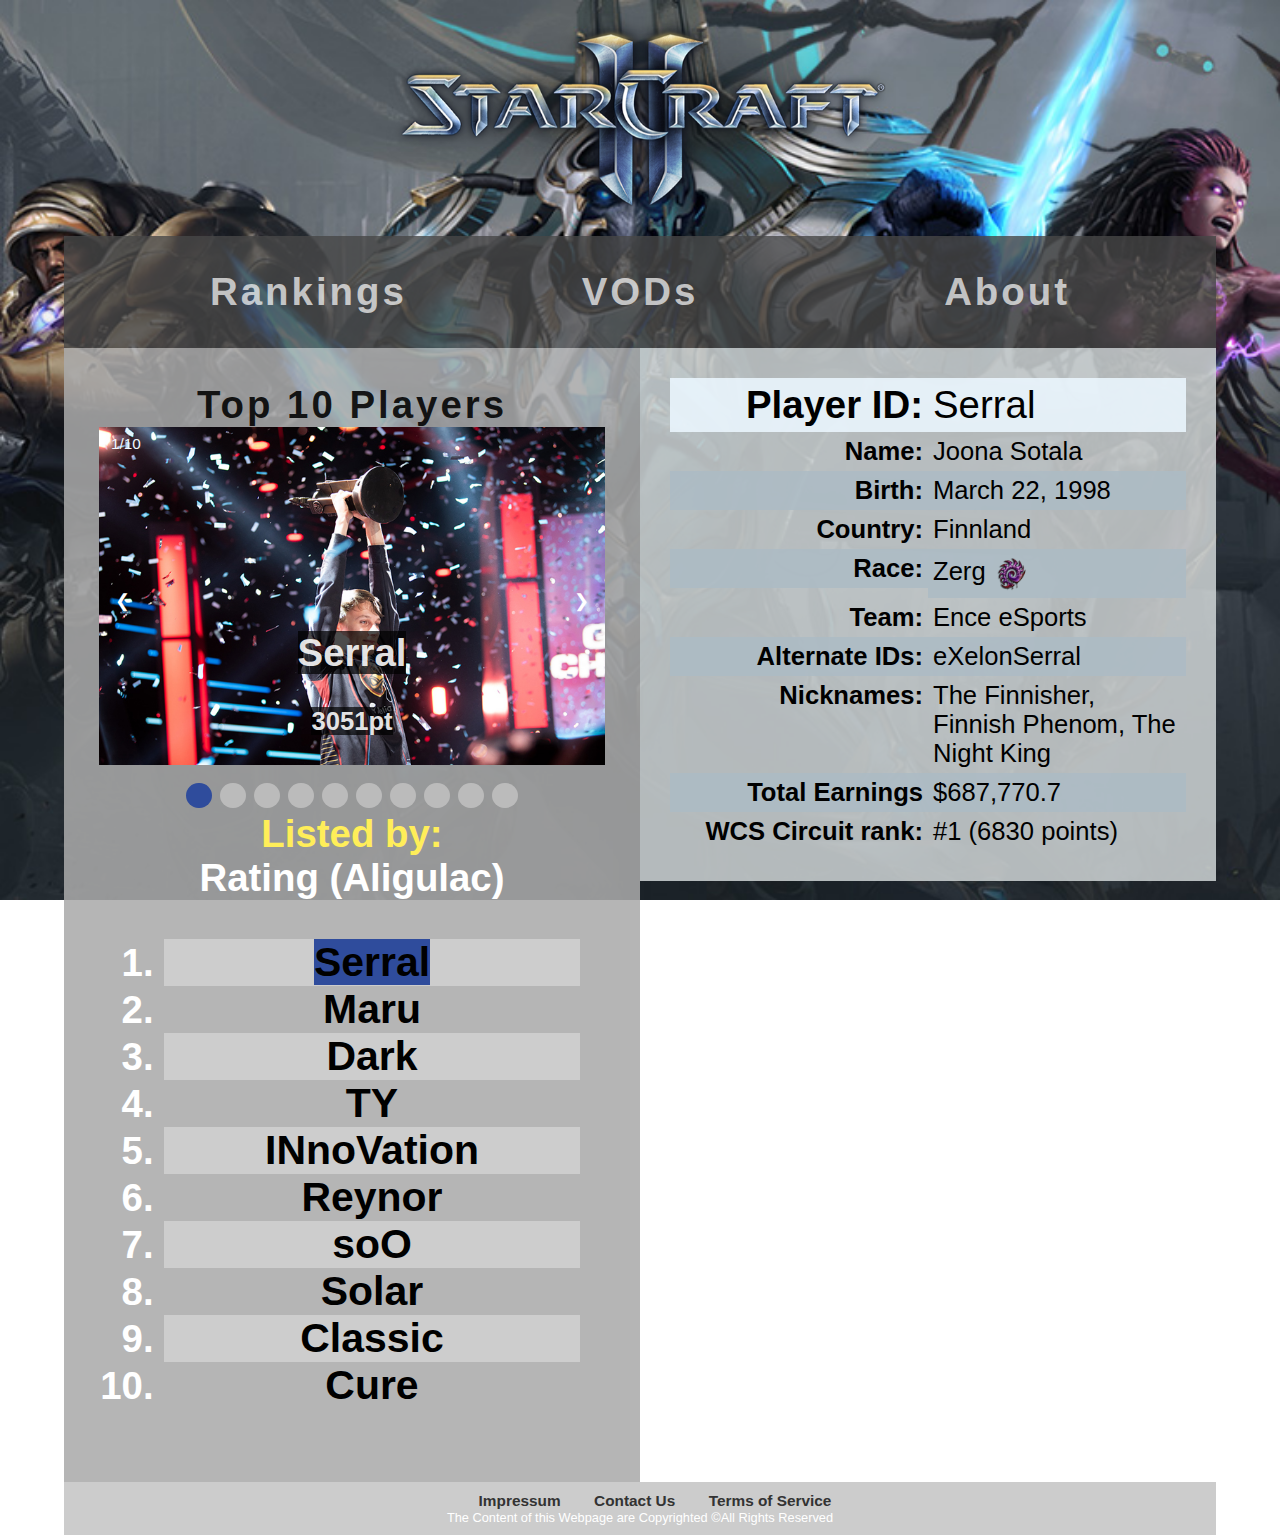
<file: index.html>
<!DOCTYPE html>
<html lang="en">
<head>
    <meta charset="UTF-8">
    <meta name="viewport" content="width=device-width, initial-scale=1.0">
    <meta http-equiv="X-UA-Compatible" content="ie=edge">
    <title>SC2 S-Rank | Rankings</title>
    <link rel="stylesheet" href="./css/style.css">

</head>
<body>
   <header>
        <a href="index.html"><img src="./images/sc2logo1.png" alt="Logo" style="width: 40%;"></a>
   </header>
   <div class="content">
        
     <nav>
               <a href="index.html">Rankings</a>
          <div class="topnav-centerd"><a href="VODs.html">VODs</a></div>
          <div class="topnav-right"><a href="about.html">About</a></div>
          </nav>
     <section>
          <article>
               <div id="selector">
                    <div class="title3">Top 10 Players</div>
                    <div class="sildeshow-container">
                         <div class="mySlides fade">
                                   <div class="numbertext">1/10</div>
                                        <a onclick="SerralClick()"> <img style="width:100%" src="./images/SerralWorldChampion480.jpg" alt="Serral"></a>
                                   <div class="text">
                                        <h2><span>Serral</span></h2>
                                        <p><span>3051pt</span></p>
                                   </div>
                         </div>
                         <div class="mySlides fade">
                                   <div class="numbertext">2/10</div>
                                         <a onclick="MaruClick()"><img style="width:100%" src="./images/MaruGsl480.jpg" alt="Maru"></a> 
                                   <div class="text">
                                        <h2><span>Maru</span></h2>
                                        <p><span>2945pt</span></p>
                                   </div>
                         </div>
                         <div class="mySlides fade">
                              <div class="numbertext">3/10</div>
                                   <a onclick="DarkClick()"><img style="width:100%"src="./images/Dark_IEM_WC_2015_480.jpg"></a> 
                              <div class="text">
                                   <h2><span>Dark</span></h2>
                                   <p><span>2941pt</span></p>
                              </div>
                         </div>
                         <div class="mySlides fade">
                                   <div class="numbertext">4/10</div>
                                        <a onclick="TyClick()"><img style="width:100%" src="./images/TYchampion480.jpg"></a> 
                              <div class="text">
                                   <h2><span>TY</span></h2>
                                   <p><span>2879pt</span></p>
                              </div>
                         </div>
                         <div class="mySlides fade">
                              <div class="numbertext">5/10</div>
                                   <a onclick="InnoClick()"><img style="width:100%" src="./images/InnovationIEM480.jpg"></a> 
                              <div class="text">
                                   <h2><span>INnoVation</span></h2>
                                   <p><span>2814pt</span></p>
                              </div>
                         </div>
                         <div class="mySlides fade">
                                   <div class="numbertext">6/10</div>
                                        <a onclick="reynorClick()"><img style="width:100%" src="./images/Reynor_Exeed_Esports480.jpg"></a> 
                                   <div class="text">
                                        <h2><span>Reynor</span></h2>
                                        <p><span>2785pt</span></p>
                                   </div>
                              </div>     
                              <div class="mySlides fade">
                                        <div class="numbertext">7/10</div>
                                             <a onclick="sooClick()"><img style="width:100%" src="./images/SoOj_three480.jpg"></a> 
                                        <div class="text">
                                             <h2><span>soO</span></h2>
                                             <p><span>2773pt</span></p>
                                        </div>
                                   </div>  
                              <div class="mySlides fade">
                                        <div class="numbertext">8/10</div>
                                             <a onclick="solarClick()"><img style="width:100%" src="./images/SolarChampion480.jpg"></a> 
                                        <div class="text">
                                             <h2><span>Solar</span></h2>
                                             <p><span>2772pt</span></p>
                                        </div>
                                   </div>
                              <div class="mySlides fade">
                                        <div class="numbertext">9/10</div>
                                             <a onclick="classicClick()"><img style="width:100%" src="./images/Classic_proleague480.jpg"></a> 
                                        <div class="text">
                                             <h2><span>Classic</span></h2>
                                             <p><span>2762pt</span></p>
                                        </div>
                                   </div> 
                              <div class="mySlides fade">
                                        <div class="numbertext">10/10</div>
                                             <a onclick="cureClick()"><img style="width:100%" src="./images/Cure_RB480.jpg"></a> 
                                        <div class="text">
                                             <h2><span>Cure</span></h2>
                                             <p><span>2736pt</span></p>
                                        </div>
                                   </div>                     
                               <!--https://www.w3schools.com/charsets/ref_utf_dingbats.asp-->
                                   <a class="prev" onclick="plusSlides(-1)">&#10094;</a>
                                   <a class="next" onclick="plusSlides(1)">&#10095;</a>
                                   </div>
                                   <br>
                                   <div style="text-align:center">
                                        <span class="dot" onclick="currentSlide(1)"></span>
                                        <span class="dot" onclick="currentSlide(2)"></span>
                                        <span class="dot" onclick="currentSlide(3)"></span>
                                        <span class="dot" onclick="currentSlide(4)"></span>
                                        <span class="dot" onclick="currentSlide(5)"></span>
                                        <span class="dot" onclick="currentSlide(6)"></span>
                                        <span class="dot" onclick="currentSlide(7)"></span>
                                        <span class="dot" onclick="currentSlide(8)"></span>
                                        <span class="dot" onclick="currentSlide(9)"></span>
                                        <span class="dot" onclick="currentSlide(10)"></span>
                                       
                                   </div>
                    </div>
                    <div class="rankings">
                         <div style="color: rgb(255, 238, 89)">Listed by:</div>
                         <div><a>Rating (Aligulac)</a></div>
                    <div>
                    <ol type="1" class="chooser">
                              <li><a class="playerTab" onclick="currentSlide(1);" >Serral</a></li>
                              <li><a class="playerTab" onclick="currentSlide(2);"  >Maru</a></li>
                              <li><a class="playerTab" onclick="currentSlide(3);" >Dark</a></li>
                              <li><a class="playerTab" onclick="currentSlide(4);" >TY</a></li>
                              <li><a class="playerTab" onclick="currentSlide(5);" >INnoVation</a></li>
                              <li><a class="playerTab" onclick="currentSlide(6)" >Reynor</a></li>
                              <li><a class="playerTab" onclick="currentSlide(7);" >soO</a></li>
                              <li><a class="playerTab" onclick="currentSlide(8);" >Solar</a></li>
                              <li><a class="playerTab" onclick="currentSlide(9);" >Classic</a></li>
                              <li><a class="playerTab" onclick="currentSlide(10);" >Cure</a></li>
                    </ol>
                    </div>
               </div>
          </article>
          <aside>
               <!-- serral -->
               <div class="reader">
                    <div class="infobox">
                         <div>
                              <div class="infoboxH infobox-description">Player ID:</div>
                              <div class="infoboxH">Serral</div>
                         </div>
                         <div>
                              <div class="infoboxB infobox-description">Name:</div>
                              <div class="infoboxB">Joona Sotala</div>
                         </div>
                         <div>
                              <div class="infoboxB infobox-description infobox-background">Birth:</div>
                              <div class="infoboxB infobox-background"> March 22, 1998</div>                               
                         </div>
                         <div>
                              <div class="infoboxB infobox-description">Country:</div>
                              <div class="infoboxB">Finnland</div>                               
                         </div>
                         <div>
                              <div class="infoboxB infobox-description infobox-background">Race:</div>
                              <div class="infoboxB infobox-background">Zerg <img title="Zerg" src="./images/Zerg.png" alt="Zerg"></div>                               
                         </div>
                         <div>
                              <div class="infoboxB infobox-description ">Team:</div>
                              <div class="infoboxB ">Ence eSports</div>                               
                         </div>
                         <div>
                              <div class="infoboxB infobox-description infobox-background">Alternate IDs:</div>
                              <div class="infoboxB infobox-background">eXelonSerral</div>                               
                         </div>
                         <div>
                              <div class="infoboxB infobox-description ">Nicknames:</div>
                              <div class="infoboxB ">The Finnisher, Finnish Phenom, The Night King</div>                               
                         </div>
                         <div>
                              <div class="infoboxB infobox-description infobox-background">Total Earnings</div>
                              <div class="infoboxB infobox-background">$687,770.7</div>                               
                         </div>
                         <div>
                              <div class="infoboxB infobox-description ">WCS Circuit rank:</div>
                              <div class="infoboxB ">#1 (6830 points)</div>                               
                         </div>  
                    </div> 
               </div> 
               <!-- Maru -->
               <div class="reader">
                         <div class="infobox">
                                   <div>
                                        <div class="infoboxH infobox-description">Player ID:</div>
                                        <div class="infoboxH">Maru</div>
                                   </div>
                                   <div>
                                        <div class="infoboxB infobox-description">Name:</div>
                                        <div class="infoboxB">조성주 (Cho Seong-ju)</div>
                                   </div>
                                   <div>
                                        <div class="infoboxB infobox-description infobox-background">Birth:</div>
                                        <div class="infoboxB infobox-background">July 28, 1997</div>                               
                                   </div>
                                   <div>
                                        <div class="infoboxB infobox-description">Country:</div>
                                        <div class="infoboxB">South Korea</div>                               
                                   </div>
                                   <div>
                                        <div class="infoboxB infobox-description infobox-background">Race:</div>
                                        <div class="infoboxB infobox-background">Terran <img title="Terran" src="./images/Terran.png" alt="Terran"></div>                               
                                   </div>
                                   <div>
                                        <div class="infoboxB infobox-description ">Team:</div>
                                        <div class="infoboxB ">Jin Air Green Wings</div>                               
                                   </div>
                                   <div>
                                        <div class="infoboxB infobox-description infobox-background">Alternate IDs:</div>
                                        <div class="infoboxB infobox-background">MaruPrime</div>                               
                                   </div>
                                   <div>
                                        <div class="infoboxB infobox-description ">Nicknames:</div>
                                        <div class="infoboxB ">Marine Prince, EXID Terran, Hamster Terran, Maruder, Green Terran, The 4th Race</div>                               
                                   </div>
                                   <div>
                                        <div class="infoboxB infobox-description infobox-background">Total Earnings</div>
                                        <div class="infoboxB infobox-background">$747,652.21</div>                               
                                   </div>
                                   <div>
                                        <div class="infoboxB infobox-description ">WCS Korea rank:</div>
                                        <div class="infoboxB ">#5 (5275 points)</div>                               
                                   </div>  
                              </div>
               </div>   
               <!-- Dark -->                                
               <div class="reader">
                         <div class="infobox">
                                   <div>
                                        <div class="infoboxH infobox-description">Player ID:</div>
                                        <div class="infoboxH">Dark</div>
                                   </div>
                                   <div>
                                        <div class="infoboxB infobox-description">Name:</div>
                                        <div class="infoboxB">박령우 (Park Ryung-woo)</div>
                                   </div>
                                   <div>
                                        <div class="infoboxB infobox-description infobox-background">Birth:</div>
                                        <div class="infoboxB infobox-background">October 6, 1995</div>                               
                                   </div>
                                   <div>
                                        <div class="infoboxB infobox-description">Country:</div>
                                        <div class="infoboxB">South Korea</div>                               
                                   </div>
                                   <div>
                                        <div class="infoboxB infobox-description infobox-background">Race:</div>
                                        <div class="infoboxB infobox-background">Zerg <img title="Zerg" src="./images/Zerg.png" alt="Zerg"></div>                               
                                   </div>
                                   <div>
                                        <div class="infoboxB infobox-description ">Team:</div>
                                        <div class="infoboxB ">The Gosu Crew</div>                               
                                   </div>
                                   <div>
                                        <div class="infoboxB infobox-description infobox-background">Alternate IDs:</div>
                                        <div class="infoboxB infobox-background">qkrfddn</div>                               
                                   </div>
                                   <div>
                                        <div class="infoboxB infobox-description ">Nicknames:</div>
                                        <div class="infoboxB ">The Last Son of Boxer, The Final Boss</div>                               
                                   </div>
                                   <div>
                                        <div class="infoboxB infobox-description infobox-background">Total Earnings</div>
                                        <div class="infoboxB infobox-background">$520,556.33</div>                               
                                   </div>
                                   <div>
                                        <div class="infoboxB infobox-description ">WCS Korea rank:</div>
                                        <div class="infoboxB ">#1 (8075 points)</div>                               
                                   </div>  
                              </div>
               </div>
               <!-- TY -->
               <div class="reader">
                         <div class="infobox">
                                   <div>
                                        <div class="infoboxH infobox-description">Player ID:</div>
                                        <div class="infoboxH">TY</div>
                                   </div>
                                   <div>
                                        <div class="infoboxB infobox-description">Name:</div>
                                        <div class="infoboxB">전태양 (Jun Tae-yang)</div>
                                   </div>
                                   <div>
                                        <div class="infoboxB infobox-description infobox-background">Birth:</div>
                                        <div class="infoboxB infobox-background">September 18, 1994</div>                               
                                   </div>
                                   <div>
                                        <div class="infoboxB infobox-description">Country:</div>
                                        <div class="infoboxB">South Korea</div>                               
                                   </div>
                                   <div>
                                        <div class="infoboxB infobox-description infobox-background">Race:</div>
                                        <div class="infoboxB infobox-background">Terran <img title="Terran" src="./images/Terran.png" alt="Terran"></div>                               
                                   </div>
                                   <div>
                                        <div class="infoboxB infobox-description ">Team:</div>
                                        <div class="infoboxB ">Splyce</div>                               
                                   </div>
                                   <div>
                                        <div class="infoboxB infobox-description infobox-background">Alternate IDs:</div>
                                        <div class="infoboxB infobox-background">By.Baby, Siz)Sun, BaBy, TYTY</div>                               
                                   </div>
                                    <div>
                                        <div class="infoboxB infobox-description ">Total Earnings</div>
                                        <div class="infoboxB ">$566,991.05</div>                               
                                   </div>
                                   <div>
                                        <div class="infoboxB infobox-description infobox-background ">WCS Korea rank:</div>
                                        <div class="infoboxB infobox-background ">#11 (2450 points)</div>                               
                                   </div>  
                              </div>
               </div>     
               <!-- Innavation -->                              
               <div class="reader">
                         <div class="infobox">
                                   <div>
                                        <div class="infoboxH infobox-description">Player ID:</div>
                                        <div class="infoboxH">INnoVation</div>
                                   </div>
                                   <div>
                                        <div class="infoboxB infobox-description">Name:</div>
                                        <div class="infoboxB">이신형 (Lee Shin-hyung)</div>
                                   </div>
                                   <div>
                                        <div class="infoboxB infobox-description infobox-background">Birth:</div>
                                        <div class="infoboxB infobox-background">July 25, 1993 </div>                               
                                   </div>
                                   <div>
                                        <div class="infoboxB infobox-description">Country:</div>
                                        <div class="infoboxB">South Korea</div>                               
                                   </div>
                                   <div>
                                        <div class="infoboxB infobox-description infobox-background">Race:</div>
                                        <div class="infoboxB infobox-background">Terran <img title="Terran" src="./images/Terran.png" alt="Terran"></div>                               
                                   </div>
                                   <div>
                                        <div class="infoboxB infobox-description ">Team:</div>
                                        <div class="infoboxB ">Team Reciprocity</div>                               
                                   </div>
                                   <div>
                                        <div class="infoboxB infobox-description infobox-background">Alternate IDs:</div>
                                        <div class="infoboxB infobox-background">Bogus, SaSin)KaL, SinHyung, zOazOa, LEESINHYUNG</div>                               
                                   </div>
                                   <div>
                                        <div class="infoboxB infobox-description ">Nicknames:</div>
                                        <div class="infoboxB ">The Machine, RoBogus</div>                               
                                   </div>
                                   <div>
                                        <div class="infoboxB infobox-description infobox-background">Total Earnings</div>
                                        <div class="infoboxB infobox-background">$696,118.14</div>                               
                                   </div>
                                   <div>
                                        <div class="infoboxB infobox-description ">WCS Korea rank:</div>
                                        <div class="infoboxB ">#15 (2150 points)</div>                               
                                   </div>  
                              </div>
               </div>
               <!-- Reynor -->
               <div class="reader">
                         <div class="infobox">
                                   <div>
                                        <div class="infoboxH infobox-description">Player ID:</div>
                                        <div class="infoboxH">Reynor</div>
                                   </div>
                                   <div>
                                        <div class="infoboxB infobox-description">Name:</div>
                                        <div class="infoboxB">Riccardo Romiti</div>
                                   </div>
                                   <div>
                                        <div class="infoboxB infobox-description infobox-background">Birth:</div>
                                        <div class="infoboxB infobox-background">July 1, 2002</div>                               
                                   </div>
                                   <div>
                                        <div class="infoboxB infobox-description">Country:</div>
                                        <div class="infoboxB">Italy</div>                               
                                   </div>
                                   <div>
                                        <div class="infoboxB infobox-description infobox-background">Race:</div>
                                        <div class="infoboxB infobox-background">Zerg <img title="Zerg" src="./images/Zerg.png" alt="Zerg"></div>                               
                                   </div>
                                   <div>
                                        <div class="infoboxB infobox-description ">Team:</div>
                                        <div class="infoboxB ">Redbull</div>                               
                                   </div>
                                   <div>
                                        <div class="infoboxB infobox-description infobox-background">Alternate IDs:</div>
                                        <div class="infoboxB infobox-background">Reynor, iLPuPo, SamgyuReynor, Baby</div>                               
                                   </div>
                                   <div>
                                        <div class="infoboxB infobox-description ">Total Earnings</div>
                                        <div class="infoboxB ">$85,310.89</div>                               
                                   </div>
                                   <div>
                                        <div class="infoboxB infobox-description infobox-background"">WCS Korea rank:</div>
                                        <div class="infoboxB infobox-background">#2 (5805 points)</div>                               
                                   </div>  
                              </div>
               </div>        
               <!-- Soo -->                     
               <div class="reader">
                         <div class="infobox">
                                   <div>
                                        <div class="infoboxH infobox-description">Player ID:</div>
                                        <div class="infoboxH">SoO</div>
                                   </div>
                                   <div>
                                        <div class="infoboxB infobox-description">Name:</div>
                                        <div class="infoboxB">어윤수(Eo Yoon-soo)</div>
                                   </div>
                                   <div>
                                        <div class="infoboxB infobox-description infobox-background">Birth:</div>
                                        <div class="infoboxB infobox-background">September 24, 1992</div>                               
                                   </div>
                                   <div>
                                        <div class="infoboxB infobox-description">Country:</div>
                                        <div class="infoboxB">South Korea</div>                               
                                   </div>
                                   <div>
                                        <div class="infoboxB infobox-description infobox-background">Race:</div>
                                        <div class="infoboxB infobox-background">Zerg <img title="Zerg" src="./images/Zerg.png" alt="Zerg"></div>                               
                                   </div>
                                   <div>
                                        <div class="infoboxB infobox-description ">Team:</div>
                                        <div class="infoboxB ">Chivo SC</div>                               
                                   </div>
                                   <div>
                                        <div class="infoboxB infobox-description infobox-background">Alternate IDs:</div>
                                        <div class="infoboxB infobox-background">djdbstn</div>                               
                                   </div>
                                   <div>
                                        <div class="infoboxB infobox-description ">Nicknames:</div>
                                        <div class="infoboxB ">The Angry Zerg</div>                               
                                   </div>
                                   <div>
                                        <div class="infoboxB infobox-description infobox-background">Total Earnings</div>
                                        <div class="infoboxB infobox-background">$553,186.6</div>                               
                                   </div>
                                   <div>
                                        <div class="infoboxB infobox-description ">WCS Korea rank:</div>
                                        <div class="infoboxB ">#3 (5525 points)</div>                               
                                   </div>  
                              </div>
               </div>
               <!-- solar -->
               <div class="reader">
                         <div class="infobox">
                                   <div>
                                        <div class="infoboxH infobox-description">Player ID:</div>
                                        <div class="infoboxH">Solar</div>
                                   </div>
                                   <div>
                                        <div class="infoboxB infobox-description">Name:</div>
                                        <div class="infoboxB">강민수 (Kang Min-soo)</div>
                                   </div>
                                   <div>
                                        <div class="infoboxB infobox-description infobox-background">Birth:</div>
                                        <div class="infoboxB infobox-background">May 9, 1996 </div>                               
                                   </div>
                                   <div>
                                        <div class="infoboxB infobox-description">Country:</div>
                                        <div class="infoboxB">South Korea</div>                               
                                   </div>
                                   <div>
                                        <div class="infoboxB infobox-description infobox-background">Race:</div>
                                        <div class="infoboxB infobox-background">Zerg <img title="Zerg" src="./images/Zerg.png" alt="Zerg"></div>                               
                                   </div>
                                   <div>
                                        <div class="infoboxB infobox-description ">Team:</div>
                                        <div class="infoboxB ">TSGaming</div>                               
                                   </div>
                                   <div>
                                        <div class="infoboxB infobox-description infobox-background">Alternate IDs:</div>
                                        <div class="infoboxB infobox-background">BBatta, BBatta_Lt, Sola, annmma</div>                               
                                   </div>
                                   <div>
                                        <div class="infoboxB infobox-description ">Total Earnings</div>
                                        <div class="infoboxB ">$306,954.93</div>                               
                                   </div>
                                   <div>
                                        <div class="infoboxB infobox-description infobox-background">WCS Korea rank:</div>
                                        <div class="infoboxB infobox-background">#19 (1925 points)</div>                               
                                   </div>  
                              </div>
               </div>   
               <!-- Classic -->
                <div class="reader">
                         <div class="infobox">
                                   <div>
                                        <div class="infoboxH infobox-description">Player ID:</div>
                                        <div class="infoboxH">Classic</div>
                                   </div>
                                   <div>
                                        <div class="infoboxB infobox-description">Name:</div>
                                        <div class="infoboxB">김도우 (Kim Doh-woo)</div>
                                   </div>
                                   <div>
                                        <div class="infoboxB infobox-description infobox-background">Birth:</div>
                                        <div class="infoboxB infobox-background">November 27, 1991</div>                               
                                   </div>
                                   <div>
                                        <div class="infoboxB infobox-description">Country:</div>
                                        <div class="infoboxB">South Korea</div>                               
                                   </div>
                                   <div>
                                        <div class="infoboxB infobox-description infobox-background">Race:</div>
                                        <div class="infoboxB infobox-background">Protoss <img title="Terran" src="./images/Protoss.png" alt="Protoss"></div>                               
                                   </div>
                                   <div>
                                        <div class="infoboxB infobox-description ">Team:</div>
                                        <div class="infoboxB ">Mkers</div>                               
                                   </div>
                                   <div>
                                        <div class="infoboxB infobox-description ">Nicknames:</div>
                                        <div class="infoboxB ">ChinToss, Tassadou</div>                               
                                   </div>
                                   <div>
                                        <div class="infoboxB infobox-description infobox-background">Total Earnings</div>
                                        <div class="infoboxB infobox-background">$413,580.99</div>                               
                                   </div>
                                   <div>
                                        <div class="infoboxB infobox-description ">WCS Korea rank:</div>
                                        <div class="infoboxB ">#2 (6800 points)</div>                               
                                   </div>  
                              </div>
               </div>
               <!-- Cure -->
               <div class="reader">
                         <div class="infobox">
                                   <div>
                                        <div class="infoboxH infobox-description">Player ID:</div>
                                        <div class="infoboxH">Cure</div>
                                   </div>
                                   <div>
                                        <div class="infoboxB infobox-description">Name:</div>
                                        <div class="infoboxB">김도욱 (Kim Doh-wook)</div>
                                   </div>
                                   <div>
                                        <div class="infoboxB infobox-description infobox-background">Birth:</div>
                                        <div class="infoboxB infobox-background">November 25, 1994</div>                               
                                   </div>
                                   <div>
                                        <div class="infoboxB infobox-description">Country:</div>
                                        <div class="infoboxB">South Korea</div>                               
                                   </div>
                                   <div>
                                        <div class="infoboxB infobox-description infobox-background">Race:</div>
                                        <div class="infoboxB infobox-background">Terran <img title="Terran" src="./images/Terran.png" alt="Terran"></div>                               
                                   </div>
                                   <div>
                                        <div class="infoboxB infobox-description ">Team:</div>
                                        <div class="infoboxB ">Jin Air Green Wings</div>                               
                                   </div>
                                   <div>
                                        <div class="infoboxB infobox-description infobox-background">Alternate IDs:</div>
                                        <div class="infoboxB infobox-background">Speed, Speed[KaL], Cure</div>                               
                                   </div>
                                   <div>
                                        <div class="infoboxB infobox-description ">Total Earnings</div>
                                        <div class="infoboxB ">$81,850.78</div>                               
                                   </div>
                                   <div>
                                        <div class="infoboxB infobox-description infobox-background">WCS Korea rank:</div>
                                        <div class="infoboxB infobox-background">#22 (1500 points)</div>                               
                                   </div>  
                              </div>
               </div>                                                                                                           
          </aside>
     
</section>
</div>

<footer>
   <a href="404.html">Impressum</a> 
   <a href="404.html">Contact Us</a>
   <a href="404.html">Terms of Service</a> <br>
   The Content of this Webpage are Copyrighted &copy;All Rights Reserved
</footer>

     <script>
               var slideIndex = 1;
               showSlides(slideIndex);
               
               function plusSlides(n) {
               showSlides(slideIndex +=n);
               }
     
               function currentSlide(n) {
               showSlides(slideIndex = n);
               }
     
               function showSlides(n) {
               var i;
               var slides = document.getElementsByClassName("mySlides");
               var dots = document.getElementsByClassName("dot");
               var ptab = document.getElementsByClassName("playerTab");
               var article = document.getElementsByClassName("reader");
               if(n > slides.length) {
                    slideIndex = 1
               }
                    if(n < 1){
                    slideIndex = slides.length
                    }
     
                    for(i=0; i<slides.length; i++) {
                    slides[i].style.display ="none";
                    }
                    for(i=0; i<slides.length; i++) {
                    article[i].style.display ="none";
                    }
     
                    for(i=0; i<dots.length; i++) {
                    dots[i].className = dots[i].className.replace("active", "");
                    }

                    for(i=0; i<ptab.length; i++) {
                    ptab[i].className = ptab[i].className.replace("active", "");
                    }
     
                    slides[slideIndex-1].style.display="block";
                    dots[slideIndex-1].className += " active";
                    ptab[slideIndex-1].className += " active";
                    article[slideIndex-1].style.display="block";
               }
          </script>
</body>
</html>
</file>
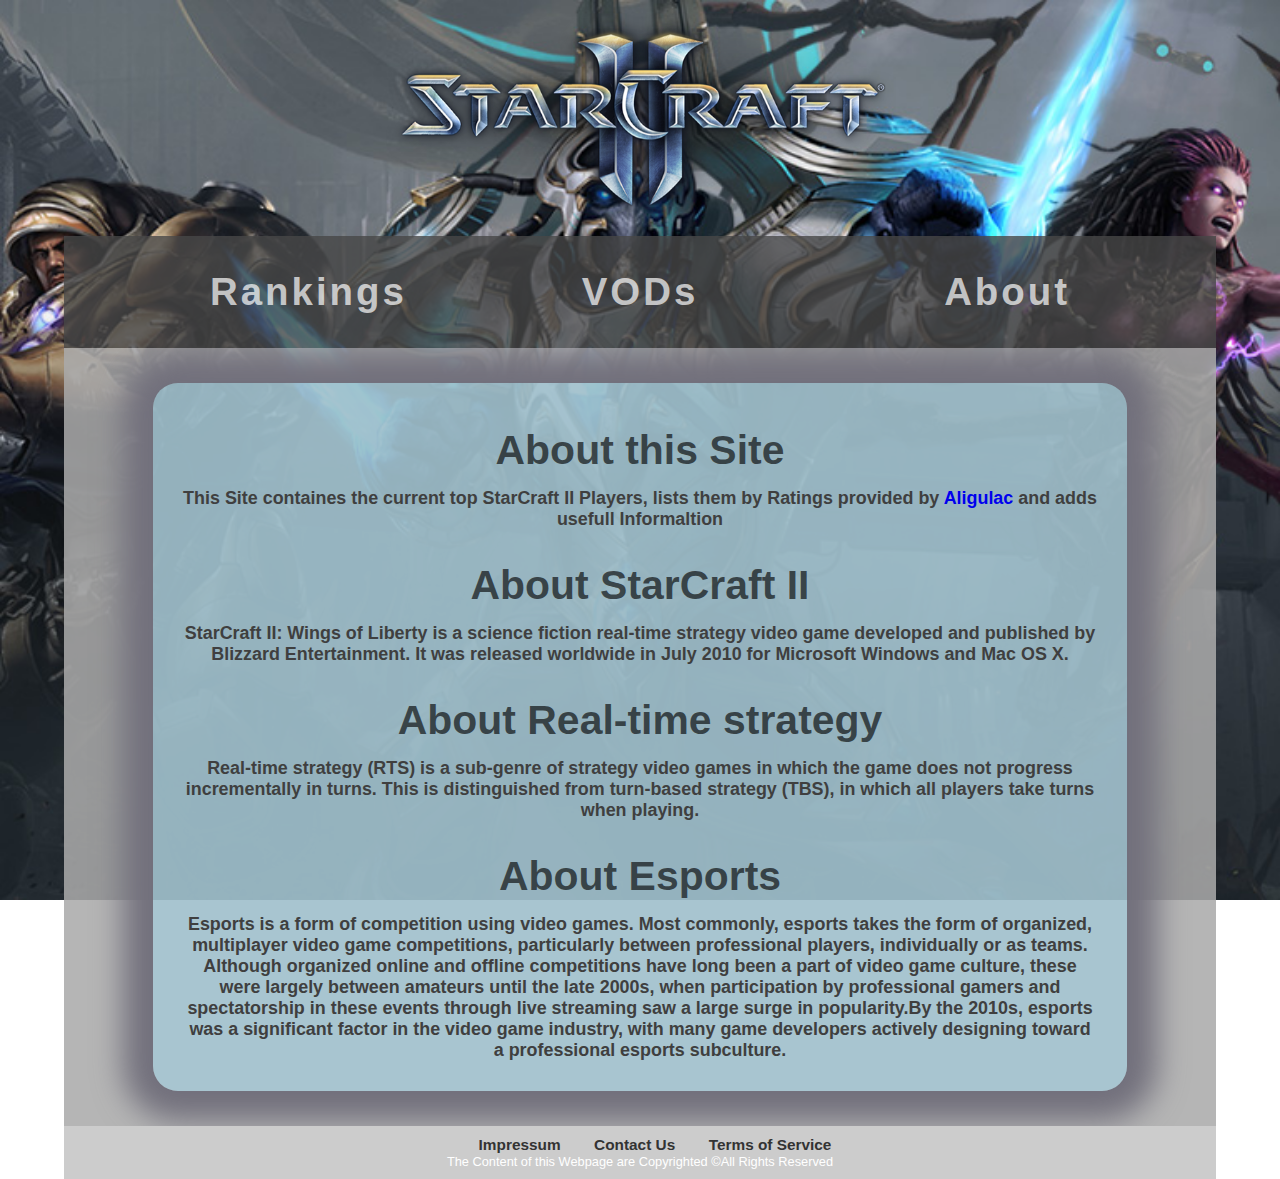
<file: about.html>
<!DOCTYPE html>
<html lang="en">
<head>
    <meta charset="UTF-8">
    <meta name="viewport" content="width=device-width, initial-scale=1.0">
    <meta http-equiv="X-UA-Compatible" content="ie=edge">
    <title>SC2 S-Rank |VODs</title>
    <link rel="stylesheet" href="./css/style.css">
</head>
<body>
   <header>
        <a href="index.html"><img src="./images/sc2logo1.png" alt="Logo" style="width: 40%;"></a>
   </header>
   <div class="content">
      <nav>
          <a href="index.html">Rankings</a>
     <div class="topnav-centerd"><a href="VODs.html">VODs</a></div>
     <div class="topnav-right"><a href="about.html">About</a></div>
     </nav>
     <section>
          <article style="width:90%">
          <div class="about">
              <div class="title" style="font-size: 3.2vw">About this Site</div>
              <div>This Site containes the current top StarCraft II Players,
                  lists them by Ratings provided by <a href="http://aligulac.com/">Aligulac</a> 
                  and adds usefull Informaltion </div>
                    <br>
                <div class="title" style="font-size: 3.2vw">About StarCraft II</div>
              <div>StarCraft II: Wings of Liberty is a science fiction real-time strategy video game developed 
                  and published by Blizzard Entertainment. It was released worldwide in July 2010 for Microsoft 
                  Windows and Mac OS X.</div>
                  <br>
                  <div class="title" style="font-size: 3.2vw">About Real-time strategy</div>
              <div>Real-time strategy (RTS) is a sub-genre of strategy video games in which the game does not progress 
                  incrementally in turns. This is distinguished from turn-based strategy (TBS), in which all players 
                  take turns when playing.</div>
                    <br>
                  <div class="title" style="font-size: 3.2vw">About Esports</div>
                  <div>Esports is a form of competition using video games. Most commonly, esports takes the form of organized, 
                      multiplayer video game competitions, particularly between professional players, individually or as teams. 
                      Although organized online and offline competitions have long been a part of video game culture, these were 
                      largely between amateurs until the late 2000s, when participation by professional gamers and spectatorship 
                      in these events through live streaming saw a large surge in popularity.By the 2010s, esports was a 
                      significant factor in the video game industry, with many game developers actively designing toward a 
                      professional esports subculture.</div>

          </div>
                 
          </article>
          
         
</section>
</div>

<footer>
   <a href="404.html">Impressum</a> 
   <a href="404.html">Contact Us</a>
   <a href="404.html">Terms of Service</a> <br>
   The Content of this Webpage are Copyrighted &copy;All Rights Reserved
</footer>



</body>
</html>
</file>
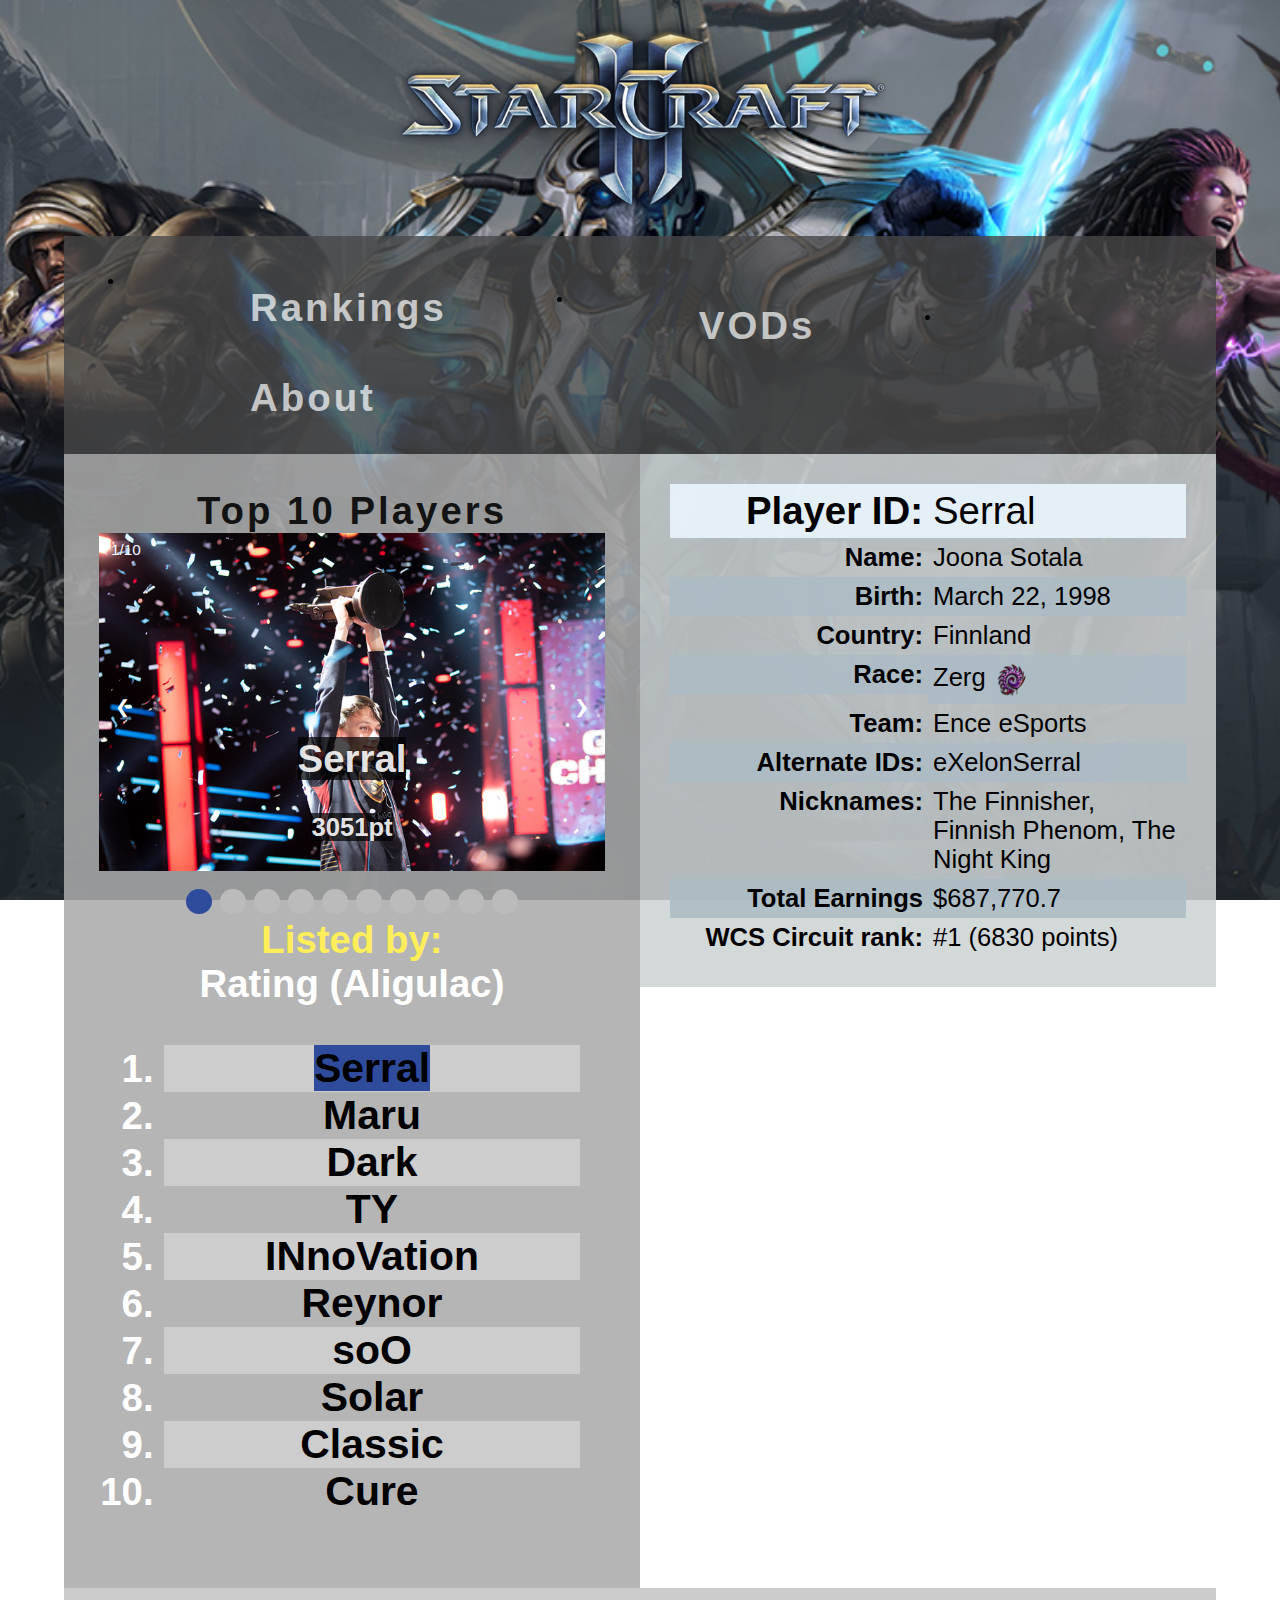
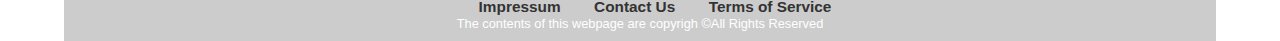
<file: index - Kopie.html>
<!DOCTYPE html>
<html lang="en">
<head>
    <meta charset="UTF-8">
    <meta name="viewport" content="width=device-width, initial-scale=1.0">
    <meta http-equiv="X-UA-Compatible" content="ie=edge">
    <title>SC2 S-Rank | Rankings</title>
    <link rel="stylesheet" href="./css/style.css">

</head>
<body>
   <header>
        <a href="index.html"><img src="./images/sc2logo1.png" alt="Logo" style="width: 40%;"></a>
   </header>
   <div class="content">
        
     <nav>
          <ul>
               <li><a href="index.html">Rankings</a></li>
               <li><a href="VODs.html">VODs</a></li>
               <li><a href="about.html">About</a></li>
          </ul> 
          </nav>
     <section>
          <article>
               <div id="selector">
                    <div class="title3">Top 10 Players</div>
                    <div class="sildeshow-container">
                         <div class="mySlides fade">
                                   <div class="numbertext">1/10</div>
                                        <a onclick="SerralClick()"> <img style="width:100%" src="./images/SerralWorldChampion480.jpg" alt="Serral"></a>
                                   <div class="text">
                                        <h2><span>Serral</span></h2>
                                        <p><span>3051pt</span></p>
                                   </div>
                         </div>
                         <div class="mySlides fade">
                                   <div class="numbertext">2/10</div>
                                         <a onclick="MaruClick()"><img style="width:100%" src="./images/MaruGsl480.jpg" alt="Maru"></a> 
                                   <div class="text">
                                        <h2><span>Maru</span></h2>
                                        <p><span>2945pt</span></p>
                                   </div>
                         </div>
                         <div class="mySlides fade">
                              <div class="numbertext">3/10</div>
                                   <a onclick="DarkClick()"><img style="width:100%"src="./images/Dark_IEM_WC_2015_480.jpg"></a> 
                              <div class="text">
                                   <h2><span>Dark</span></h2>
                                   <p><span>2941pt</span></p>
                              </div>
                         </div>
                         <div class="mySlides fade">
                                   <div class="numbertext">4/10</div>
                                        <a onclick="TyClick()"><img style="width:100%" src="./images/TYchampion480.jpg"></a> 
                              <div class="text">
                                   <h2><span>TY</span></h2>
                                   <p><span>2879pt</span></p>
                              </div>
                         </div>
                         <div class="mySlides fade">
                              <div class="numbertext">5/10</div>
                                   <a onclick="InnoClick()"><img style="width:100%" src="./images/InnovationIEM480.jpg"></a> 
                              <div class="text">
                                   <h2><span>INnoVation</span></h2>
                                   <p><span>2814pt</span></p>
                              </div>
                         </div>
                         <div class="mySlides fade">
                                   <div class="numbertext">6/10</div>
                                        <a onclick="raynorClick()"><img style="width:100%" src="./images/Reynor_Exeed_Esports480.jpg"></a> 
                                   <div class="text">
                                        <h2><span>Raynor</span></h2>
                                        <p><span>2785pt</span></p>
                                   </div>
                              </div>     
                              <div class="mySlides fade">
                                        <div class="numbertext">7/10</div>
                                             <a onclick="sooClick()"><img style="width:100%" src="./images/SoOj_three480.jpg"></a> 
                                        <div class="text">
                                             <h2><span>soO</span></h2>
                                             <p><span>2773pt</span></p>
                                        </div>
                                   </div>  
                              <div class="mySlides fade">
                                        <div class="numbertext">8/10</div>
                                             <a onclick="solarClick()"><img style="width:100%" src="./images/SolarChampion480.jpg"></a> 
                                        <div class="text">
                                             <h2><span>Solar</span></h2>
                                             <p><span>2772pt</span></p>
                                        </div>
                                   </div>
                              <div class="mySlides fade">
                                        <div class="numbertext">9/10</div>
                                             <a onclick="classicClick()"><img style="width:100%" src="./images/Classic_proleague480.jpg"></a> 
                                        <div class="text">
                                             <h2><span>Classic</span></h2>
                                             <p><span>2762pt</span></p>
                                        </div>
                                   </div> 
                              <div class="mySlides fade">
                                        <div class="numbertext">10/10</div>
                                             <a onclick="cureClick()"><img style="width:100%" src="./images/Cure_RB480.jpg"></a> 
                                        <div class="text">
                                             <h2><span>Cure</span></h2>
                                             <p><span>2736pt</span></p>
                                        </div>
                                   </div>                     
                               <!--https://www.w3schools.com/charsets/ref_utf_dingbats.asp-->
                                   <a class="prev" onclick="plusSlides(-1)">&#10094;</a>
                                   <a class="next" onclick="plusSlides(1)">&#10095;</a>
                                   </div>
                                   <br>
                                   <div style="text-align:center">
                                        <span class="dot" onclick="currentSlide(1)"></span>
                                        <span class="dot" onclick="currentSlide(2)"></span>
                                        <span class="dot" onclick="currentSlide(3)"></span>
                                        <span class="dot" onclick="currentSlide(4)"></span>
                                        <span class="dot" onclick="currentSlide(5)"></span>
                                        <span class="dot" onclick="currentSlide(6)"></span>
                                        <span class="dot" onclick="currentSlide(7)"></span>
                                        <span class="dot" onclick="currentSlide(8)"></span>
                                        <span class="dot" onclick="currentSlide(9)"></span>
                                        <span class="dot" onclick="currentSlide(10)"></span>
                                       
                                   </div>
                    </div>
                    <div class="rankings">
                         <div style="color: rgb(255, 238, 89)">Listed by:</div>
                         <div><a>Rating (Aligulac)</a></div>
                    <div>
                    <ol type="1" class="chooser">
                              <li><a class="playerTab" onclick="currentSlide(1);" >Serral</a></li>
                              <li><a class="playerTab" onclick="currentSlide(2);"  >Maru</a></li>
                              <li><a class="playerTab" onclick="currentSlide(3);" >Dark</a></li>
                              <li><a class="playerTab" onclick="currentSlide(4);" >TY</a></li>
                              <li><a class="playerTab" onclick="currentSlide(5);" >INnoVation</a></li>
                              <li><a class="playerTab" onclick="currentSlide(6)" >Reynor</a></li>
                              <li><a class="playerTab" onclick="currentSlide(7);" >soO</a></li>
                              <li><a class="playerTab" onclick="currentSlide(8);" >Solar</a></li>
                              <li><a class="playerTab" onclick="currentSlide(9);" >Classic</a></li>
                              <li><a class="playerTab" onclick="currentSlide(10);" >Cure</a></li>
                    </ol>
                    </div>
               </div>
          </article>
          <aside>
               <!-- serral -->
               <div class="reader">
                    <div class="infobox">
                         <div>
                              <div class="infoboxH infobox-description">Player ID:</div>
                              <div class="infoboxH">Serral</div>
                         </div>
                         <div>
                              <div class="infoboxB infobox-description">Name:</div>
                              <div class="infoboxB">Joona Sotala</div>
                         </div>
                         <div>
                              <div class="infoboxB infobox-description infobox-background">Birth:</div>
                              <div class="infoboxB infobox-background"> March 22, 1998</div>                               
                         </div>
                         <div>
                              <div class="infoboxB infobox-description">Country:</div>
                              <div class="infoboxB">Finnland</div>                               
                         </div>
                         <div>
                              <div class="infoboxB infobox-description infobox-background">Race:</div>
                              <div class="infoboxB infobox-background">Zerg <img title="Zerg" src="./images/Zerg.png" alt="Zerg"></div>                               
                         </div>
                         <div>
                              <div class="infoboxB infobox-description ">Team:</div>
                              <div class="infoboxB ">Ence eSports</div>                               
                         </div>
                         <div>
                              <div class="infoboxB infobox-description infobox-background">Alternate IDs:</div>
                              <div class="infoboxB infobox-background">eXelonSerral</div>                               
                         </div>
                         <div>
                              <div class="infoboxB infobox-description ">Nicknames:</div>
                              <div class="infoboxB ">The Finnisher, Finnish Phenom, The Night King</div>                               
                         </div>
                         <div>
                              <div class="infoboxB infobox-description infobox-background">Total Earnings</div>
                              <div class="infoboxB infobox-background">$687,770.7</div>                               
                         </div>
                         <div>
                              <div class="infoboxB infobox-description ">WCS Circuit rank:</div>
                              <div class="infoboxB ">#1 (6830 points)</div>                               
                         </div>  
                    </div> 
               </div> 
               <!-- Maru -->
               <div class="reader">
                         <div class="infobox">
                                   <div>
                                        <div class="infoboxH infobox-description">Player ID:</div>
                                        <div class="infoboxH">Maru</div>
                                   </div>
                                   <div>
                                        <div class="infoboxB infobox-description">Name:</div>
                                        <div class="infoboxB">조성주 (Cho Seong-ju)</div>
                                   </div>
                                   <div>
                                        <div class="infoboxB infobox-description infobox-background">Birth:</div>
                                        <div class="infoboxB infobox-background">July 28, 1997</div>                               
                                   </div>
                                   <div>
                                        <div class="infoboxB infobox-description">Country:</div>
                                        <div class="infoboxB">South Korea</div>                               
                                   </div>
                                   <div>
                                        <div class="infoboxB infobox-description infobox-background">Race:</div>
                                        <div class="infoboxB infobox-background">Terran <img title="Terran" src="./images/Terran.png" alt="Terran"></div>                               
                                   </div>
                                   <div>
                                        <div class="infoboxB infobox-description ">Team:</div>
                                        <div class="infoboxB ">Jin Air Green Wings</div>                               
                                   </div>
                                   <div>
                                        <div class="infoboxB infobox-description infobox-background">Alternate IDs:</div>
                                        <div class="infoboxB infobox-background">MaruPrime</div>                               
                                   </div>
                                   <div>
                                        <div class="infoboxB infobox-description ">Nicknames:</div>
                                        <div class="infoboxB ">Marine Prince, EXID Terran, Hamster Terran, Maruder, Green Terran, The 4th Race</div>                               
                                   </div>
                                   <div>
                                        <div class="infoboxB infobox-description infobox-background">Total Earnings</div>
                                        <div class="infoboxB infobox-background">$747,652.21</div>                               
                                   </div>
                                   <div>
                                        <div class="infoboxB infobox-description ">WCS Korea rank:</div>
                                        <div class="infoboxB ">#5 (5275 points)</div>                               
                                   </div>  
                              </div>
               </div>   
               <!-- Dark -->                                
               <div class="reader">
                         <div class="infobox">
                                   <div>
                                        <div class="infoboxH infobox-description">Player ID:</div>
                                        <div class="infoboxH">Dark</div>
                                   </div>
                                   <div>
                                        <div class="infoboxB infobox-description">Name:</div>
                                        <div class="infoboxB">박령우 (Park Ryung-woo)</div>
                                   </div>
                                   <div>
                                        <div class="infoboxB infobox-description infobox-background">Birth:</div>
                                        <div class="infoboxB infobox-background">October 6, 1995</div>                               
                                   </div>
                                   <div>
                                        <div class="infoboxB infobox-description">Country:</div>
                                        <div class="infoboxB">South Korea</div>                               
                                   </div>
                                   <div>
                                        <div class="infoboxB infobox-description infobox-background">Race:</div>
                                        <div class="infoboxB infobox-background">Zerg <img title="Zerg" src="./images/Zerg.png" alt="Zerg"></div>                               
                                   </div>
                                   <div>
                                        <div class="infoboxB infobox-description ">Team:</div>
                                        <div class="infoboxB ">The Gosu Crew</div>                               
                                   </div>
                                   <div>
                                        <div class="infoboxB infobox-description infobox-background">Alternate IDs:</div>
                                        <div class="infoboxB infobox-background">qkrfddn</div>                               
                                   </div>
                                   <div>
                                        <div class="infoboxB infobox-description ">Nicknames:</div>
                                        <div class="infoboxB ">The Last Son of Boxer, The Final Boss</div>                               
                                   </div>
                                   <div>
                                        <div class="infoboxB infobox-description infobox-background">Total Earnings</div>
                                        <div class="infoboxB infobox-background">$520,556.33</div>                               
                                   </div>
                                   <div>
                                        <div class="infoboxB infobox-description ">WCS Korea rank:</div>
                                        <div class="infoboxB ">#1 (8075 points)</div>                               
                                   </div>  
                              </div>
               </div>
               <!-- TY -->
               <div class="reader">
                         <div class="infobox">
                                   <div>
                                        <div class="infoboxH infobox-description">Player ID:</div>
                                        <div class="infoboxH">TY</div>
                                   </div>
                                   <div>
                                        <div class="infoboxB infobox-description">Name:</div>
                                        <div class="infoboxB">전태양 (Jun Tae-yang)</div>
                                   </div>
                                   <div>
                                        <div class="infoboxB infobox-description infobox-background">Birth:</div>
                                        <div class="infoboxB infobox-background">September 18, 1994</div>                               
                                   </div>
                                   <div>
                                        <div class="infoboxB infobox-description">Country:</div>
                                        <div class="infoboxB">South Korea</div>                               
                                   </div>
                                   <div>
                                        <div class="infoboxB infobox-description infobox-background">Race:</div>
                                        <div class="infoboxB infobox-background">Terran <img title="Terran" src="./images/Terran.png" alt="Terran"></div>                               
                                   </div>
                                   <div>
                                        <div class="infoboxB infobox-description ">Team:</div>
                                        <div class="infoboxB ">Splyce</div>                               
                                   </div>
                                   <div>
                                        <div class="infoboxB infobox-description infobox-background">Alternate IDs:</div>
                                        <div class="infoboxB infobox-background">By.Baby, Siz)Sun, BaBy, TYTY</div>                               
                                   </div>
                                    <div>
                                        <div class="infoboxB infobox-description ">Total Earnings</div>
                                        <div class="infoboxB ">$566,991.05</div>                               
                                   </div>
                                   <div>
                                        <div class="infoboxB infobox-description infobox-background ">WCS Korea rank:</div>
                                        <div class="infoboxB infobox-background ">#11 (2450 points)</div>                               
                                   </div>  
                              </div>
               </div>     
               <!-- Innavation -->                              
               <div class="reader">
                         <div class="infobox">
                                   <div>
                                        <div class="infoboxH infobox-description">Player ID:</div>
                                        <div class="infoboxH">INnoVation</div>
                                   </div>
                                   <div>
                                        <div class="infoboxB infobox-description">Name:</div>
                                        <div class="infoboxB">이신형 (Lee Shin-hyung)</div>
                                   </div>
                                   <div>
                                        <div class="infoboxB infobox-description infobox-background">Birth:</div>
                                        <div class="infoboxB infobox-background">July 25, 1993 </div>                               
                                   </div>
                                   <div>
                                        <div class="infoboxB infobox-description">Country:</div>
                                        <div class="infoboxB">South Korea</div>                               
                                   </div>
                                   <div>
                                        <div class="infoboxB infobox-description infobox-background">Race:</div>
                                        <div class="infoboxB infobox-background">Terran <img title="Terran" src="./images/Terran.png" alt="Terran"></div>                               
                                   </div>
                                   <div>
                                        <div class="infoboxB infobox-description ">Team:</div>
                                        <div class="infoboxB ">Team Reciprocity</div>                               
                                   </div>
                                   <div>
                                        <div class="infoboxB infobox-description infobox-background">Alternate IDs:</div>
                                        <div class="infoboxB infobox-background">Bogus, SaSin)KaL, SinHyung, zOazOa, LEESINHYUNG</div>                               
                                   </div>
                                   <div>
                                        <div class="infoboxB infobox-description ">Nicknames:</div>
                                        <div class="infoboxB ">The Machine, RoBogus</div>                               
                                   </div>
                                   <div>
                                        <div class="infoboxB infobox-description infobox-background">Total Earnings</div>
                                        <div class="infoboxB infobox-background">$696,118.14</div>                               
                                   </div>
                                   <div>
                                        <div class="infoboxB infobox-description ">WCS Korea rank:</div>
                                        <div class="infoboxB ">#15 (2150 points)</div>                               
                                   </div>  
                              </div>
               </div>
               <!-- Reynor -->
               <div class="reader">
                         <div class="infobox">
                                   <div>
                                        <div class="infoboxH infobox-description">Player ID:</div>
                                        <div class="infoboxH">Reynor</div>
                                   </div>
                                   <div>
                                        <div class="infoboxB infobox-description">Name:</div>
                                        <div class="infoboxB">Riccardo Romiti</div>
                                   </div>
                                   <div>
                                        <div class="infoboxB infobox-description infobox-background">Birth:</div>
                                        <div class="infoboxB infobox-background">July 1, 2002</div>                               
                                   </div>
                                   <div>
                                        <div class="infoboxB infobox-description">Country:</div>
                                        <div class="infoboxB">Italy</div>                               
                                   </div>
                                   <div>
                                        <div class="infoboxB infobox-description infobox-background">Race:</div>
                                        <div class="infoboxB infobox-background">Zerg <img title="Zerg" src="./images/Zerg.png" alt="Zerg"></div>                               
                                   </div>
                                   <div>
                                        <div class="infoboxB infobox-description ">Team:</div>
                                        <div class="infoboxB ">Redbull</div>                               
                                   </div>
                                   <div>
                                        <div class="infoboxB infobox-description infobox-background">Alternate IDs:</div>
                                        <div class="infoboxB infobox-background">Reynor, iLPuPo, SamgyuReynor, Baby</div>                               
                                   </div>
                                   <div>
                                        <div class="infoboxB infobox-description ">Total Earnings</div>
                                        <div class="infoboxB ">$85,310.89</div>                               
                                   </div>
                                   <div>
                                        <div class="infoboxB infobox-description infobox-background"">WCS Korea rank:</div>
                                        <div class="infoboxB infobox-background">#2 (5805 points)</div>                               
                                   </div>  
                              </div>
               </div>        
               <!-- Soo -->                     
               <div class="reader">
                         <div class="infobox">
                                   <div>
                                        <div class="infoboxH infobox-description">Player ID:</div>
                                        <div class="infoboxH">SoO</div>
                                   </div>
                                   <div>
                                        <div class="infoboxB infobox-description">Name:</div>
                                        <div class="infoboxB">어윤수(Eo Yoon-soo)</div>
                                   </div>
                                   <div>
                                        <div class="infoboxB infobox-description infobox-background">Birth:</div>
                                        <div class="infoboxB infobox-background">September 24, 1992</div>                               
                                   </div>
                                   <div>
                                        <div class="infoboxB infobox-description">Country:</div>
                                        <div class="infoboxB">South Korea</div>                               
                                   </div>
                                   <div>
                                        <div class="infoboxB infobox-description infobox-background">Race:</div>
                                        <div class="infoboxB infobox-background">Zerg <img title="Zerg" src="./images/Zerg.png" alt="Zerg"></div>                               
                                   </div>
                                   <div>
                                        <div class="infoboxB infobox-description ">Team:</div>
                                        <div class="infoboxB ">Chivo SC</div>                               
                                   </div>
                                   <div>
                                        <div class="infoboxB infobox-description infobox-background">Alternate IDs:</div>
                                        <div class="infoboxB infobox-background">djdbstn</div>                               
                                   </div>
                                   <div>
                                        <div class="infoboxB infobox-description ">Nicknames:</div>
                                        <div class="infoboxB ">The Angry Zerg</div>                               
                                   </div>
                                   <div>
                                        <div class="infoboxB infobox-description infobox-background">Total Earnings</div>
                                        <div class="infoboxB infobox-background">$553,186.6</div>                               
                                   </div>
                                   <div>
                                        <div class="infoboxB infobox-description ">WCS Korea rank:</div>
                                        <div class="infoboxB ">#3 (5525 points)</div>                               
                                   </div>  
                              </div>
               </div>
               <!-- solar -->
               <div class="reader">
                         <div class="infobox">
                                   <div>
                                        <div class="infoboxH infobox-description">Player ID:</div>
                                        <div class="infoboxH">Solar</div>
                                   </div>
                                   <div>
                                        <div class="infoboxB infobox-description">Name:</div>
                                        <div class="infoboxB">강민수 (Kang Min-soo)</div>
                                   </div>
                                   <div>
                                        <div class="infoboxB infobox-description infobox-background">Birth:</div>
                                        <div class="infoboxB infobox-background">May 9, 1996 </div>                               
                                   </div>
                                   <div>
                                        <div class="infoboxB infobox-description">Country:</div>
                                        <div class="infoboxB">South Korea</div>                               
                                   </div>
                                   <div>
                                        <div class="infoboxB infobox-description infobox-background">Race:</div>
                                        <div class="infoboxB infobox-background">Zerg <img title="Zerg" src="./images/Zerg.png" alt="Zerg"></div>                               
                                   </div>
                                   <div>
                                        <div class="infoboxB infobox-description ">Team:</div>
                                        <div class="infoboxB ">TSGaming</div>                               
                                   </div>
                                   <div>
                                        <div class="infoboxB infobox-description infobox-background">Alternate IDs:</div>
                                        <div class="infoboxB infobox-background">BBatta, BBatta_Lt, Sola, annmma</div>                               
                                   </div>
                                   <div>
                                        <div class="infoboxB infobox-description ">Total Earnings</div>
                                        <div class="infoboxB ">$306,954.93</div>                               
                                   </div>
                                   <div>
                                        <div class="infoboxB infobox-description infobox-background">WCS Korea rank:</div>
                                        <div class="infoboxB infobox-background">#19 (1925 points)</div>                               
                                   </div>  
                              </div>
               </div>   
               <!-- Classic -->
                <div class="reader">
                         <div class="infobox">
                                   <div>
                                        <div class="infoboxH infobox-description">Player ID:</div>
                                        <div class="infoboxH">Classic</div>
                                   </div>
                                   <div>
                                        <div class="infoboxB infobox-description">Name:</div>
                                        <div class="infoboxB">김도우 (Kim Doh-woo)</div>
                                   </div>
                                   <div>
                                        <div class="infoboxB infobox-description infobox-background">Birth:</div>
                                        <div class="infoboxB infobox-background">November 27, 1991</div>                               
                                   </div>
                                   <div>
                                        <div class="infoboxB infobox-description">Country:</div>
                                        <div class="infoboxB">South Korea</div>                               
                                   </div>
                                   <div>
                                        <div class="infoboxB infobox-description infobox-background">Race:</div>
                                        <div class="infoboxB infobox-background">Protoss <img title="Terran" src="./images/Protoss.png" alt="Protoss"></div>                               
                                   </div>
                                   <div>
                                        <div class="infoboxB infobox-description ">Team:</div>
                                        <div class="infoboxB ">Mkers</div>                               
                                   </div>
                                   <div>
                                        <div class="infoboxB infobox-description ">Nicknames:</div>
                                        <div class="infoboxB ">ChinToss, Tassadou</div>                               
                                   </div>
                                   <div>
                                        <div class="infoboxB infobox-description infobox-background">Total Earnings</div>
                                        <div class="infoboxB infobox-background">$413,580.99</div>                               
                                   </div>
                                   <div>
                                        <div class="infoboxB infobox-description ">WCS Korea rank:</div>
                                        <div class="infoboxB ">#2 (6800 points)</div>                               
                                   </div>  
                              </div>
               </div>
               <!-- Cure -->
               <div class="reader">
                         <div class="infobox">
                                   <div>
                                        <div class="infoboxH infobox-description">Player ID:</div>
                                        <div class="infoboxH">Cure</div>
                                   </div>
                                   <div>
                                        <div class="infoboxB infobox-description">Name:</div>
                                        <div class="infoboxB">김도욱 (Kim Doh-wook)</div>
                                   </div>
                                   <div>
                                        <div class="infoboxB infobox-description infobox-background">Birth:</div>
                                        <div class="infoboxB infobox-background">November 25, 1994</div>                               
                                   </div>
                                   <div>
                                        <div class="infoboxB infobox-description">Country:</div>
                                        <div class="infoboxB">South Korea</div>                               
                                   </div>
                                   <div>
                                        <div class="infoboxB infobox-description infobox-background">Race:</div>
                                        <div class="infoboxB infobox-background">Terran <img title="Terran" src="./images/Terran.png" alt="Terran"></div>                               
                                   </div>
                                   <div>
                                        <div class="infoboxB infobox-description ">Team:</div>
                                        <div class="infoboxB ">Jin Air Green Wings</div>                               
                                   </div>
                                   <div>
                                        <div class="infoboxB infobox-description infobox-background">Alternate IDs:</div>
                                        <div class="infoboxB infobox-background">Speed, Speed[KaL], Cure</div>                               
                                   </div>
                                   <div>
                                        <div class="infoboxB infobox-description ">Total Earnings</div>
                                        <div class="infoboxB ">$81,850.78</div>                               
                                   </div>
                                   <div>
                                        <div class="infoboxB infobox-description infobox-background">WCS Korea rank:</div>
                                        <div class="infoboxB infobox-background">#22 (1500 points)</div>                               
                                   </div>  
                              </div>
               </div>                                                                                                           
          </aside>
     
</section>
</div>

<footer>
   <a href="404.html">Impressum</a> 
   <a href="404.html">Contact Us</a>
   <a href="404.html">Terms of Service</a> <br>
   The contents of this webpage are copyrigh &copy;All Rights Reserved
</footer>

     <script>
               var slideIndex = 1;
               showSlides(slideIndex);
               
               function plusSlides(n) {
               showSlides(slideIndex +=n);
               }
     
               function currentSlide(n) {
               showSlides(slideIndex = n);
               }
     
               function showSlides(n) {
               var i;
               var slides = document.getElementsByClassName("mySlides");
               var dots = document.getElementsByClassName("dot");
               var ptab = document.getElementsByClassName("playerTab");
               var article = document.getElementsByClassName("reader");
               if(n > slides.length) {
                    slideIndex = 1
               }
                    if(n < 1){
                    slideIndex = slides.length
                    }
     
                    for(i=0; i<slides.length; i++) {
                    slides[i].style.display ="none";
                    }
                    for(i=0; i<slides.length; i++) {
                    article[i].style.display ="none";
                    }
     
                    for(i=0; i<dots.length; i++) {
                    dots[i].className = dots[i].className.replace("active", "");
                    }

                    for(i=0; i<ptab.length; i++) {
                    ptab[i].className = ptab[i].className.replace("active", "");
                    }
     
                    slides[slideIndex-1].style.display="block";
                    dots[slideIndex-1].className += " active";
                    ptab[slideIndex-1].className += " active";
                    article[slideIndex-1].style.display="block";
               }
          </script>
</body>
</html>
</file>
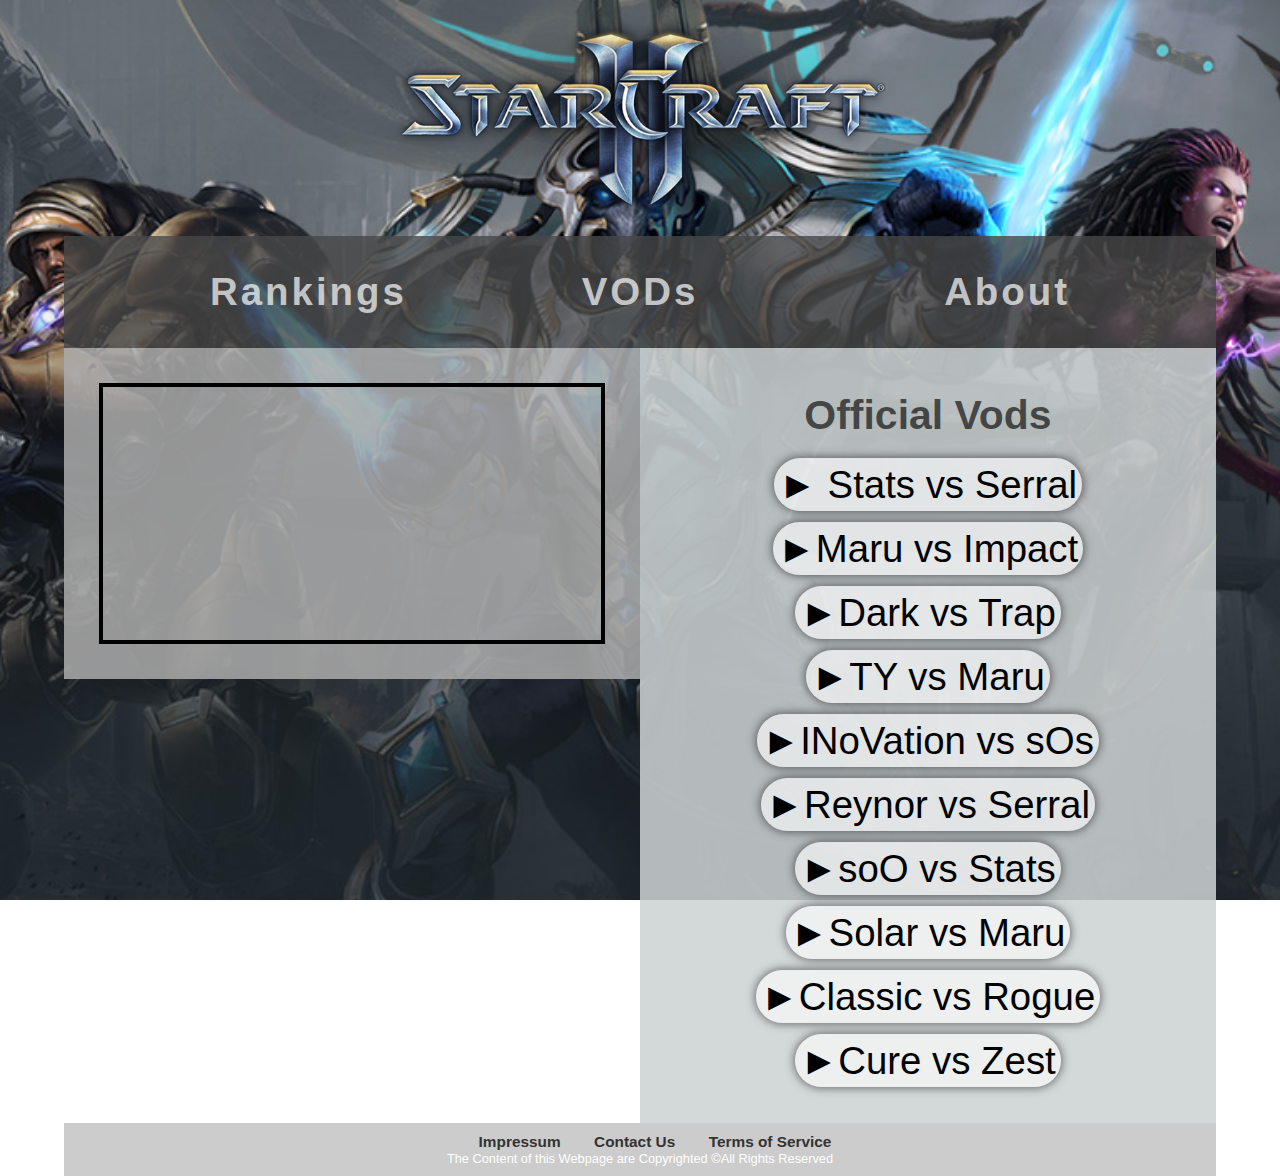
<file: VODs.html>
<!DOCTYPE html>
<html lang="en">
<head>
    <meta charset="UTF-8">
    <meta name="viewport" content="width=device-width, initial-scale=1.0">
    <meta http-equiv="X-UA-Compatible" content="ie=edge">
    <title>SC2 S-Rank |VODs</title>
    <link rel="stylesheet" href="./css/style.css">
</head>
<body>
   <header>
        <a href="index.html"><img src="./images/sc2logo1.png" alt="Logo" style="width: 40%;"></a>
   </header>
   <div class="content">
        <nav>
                <a href="index.html">Rankings</a>
           <div class="topnav-centerd"><a href="VODs.html">VODs</a></div>
           <div class="topnav-right"><a href="about.html">About</a></div>
           </nav>
     <section>    
          <article >
              
                 <div class="vod">
                <iframe width="560" height="315" src="https://www.youtube.com/embed/h0UBfmOJYO4" frameborder="0" 
                allow="accelerometer; autoplay; encrypted-media; gyroscope; picture-in-picture" allowfullscreen></iframe>
            </div>
            <div class="vod">
                <iframe width="560" height="315" src="https://www.youtube.com/embed/VIHUXLxHtB4" frameborder="0" 
                allow="accelerometer; autoplay; encrypted-media; gyroscope; picture-in-picture" allowfullscreen></iframe>
            </div>   
            <div class="vod">
                <iframe width="560" height="315" src="https://www.youtube.com/embed/KNGVu4A67LA" frameborder="0" 
                allow="accelerometer; autoplay; encrypted-media; gyroscope; picture-in-picture" allowfullscreen></iframe>
            </div>
            <div class="vod">    
                <iframe width="560" height="315" src="https://www.youtube.com/embed/zV5OuIW3CpQ" frameborder="0" 
                allow="accelerometer; autoplay; encrypted-media; gyroscope; picture-in-picture" allowfullscreen></iframe>
            </div>   
            <div class="vod">   
                <iframe width="560" height="315" src="https://www.youtube.com/embed/S0QHyolErqc" frameborder="0" 
                allow="accelerometer; autoplay; encrypted-media; gyroscope; picture-in-picture" allowfullscreen></iframe>
            </div>
            
            <div class="vod">   
                    <iframe width="560" height="315" src="https://www.youtube.com/embed/sStwcVkKBw8" frameborder="0" 
                    allow="accelerometer; autoplay; encrypted-media; gyroscope; picture-in-picture" allowfullscreen></iframe>
            </div>                  
            <div class="vod">   
                    <iframe width="560" height="315" src="https://www.youtube.com/embed/Ff4VIghrTMg" frameborder="0" 
                    allow="accelerometer; autoplay; encrypted-media; gyroscope; picture-in-picture" allowfullscreen></iframe>
            </div>                  
            <div class="vod">   
                    <iframe width="560" height="315" src="https://www.youtube.com/embed/5N9fYURY-Jk" frameborder="0" 
                    allow="accelerometer; autoplay; encrypted-media; gyroscope; picture-in-picture" allowfullscreen></iframe>
            </div>                  
            <div class="vod">   
                    <iframe width="560" height="315" src="https://www.youtube.com/embed/83MUTcvi3jk" frameborder="0" 
                    allow="accelerometer; autoplay; encrypted-media; gyroscope; picture-in-picture" allowfullscreen></iframe>
            </div>                  
            <div class="vod">   
                    <iframe width="560" height="315" src="https://www.youtube.com/embed/OfjZexhKKt4" frameborder="0" 
                    allow="accelerometer; autoplay; encrypted-media; gyroscope; picture-in-picture" allowfullscreen></iframe>
            </div>                  


          </article>
          <aside>
                  <div id="vodSelector">
                    <div class="title">Official Vods</div>
                    <div>
                        <div class="title2"><span onclick="currentVideo(1)"><span>&#9658;</span> Stats vs Serral</span></div> 
                            
                    </div>
                    <div>
                        <div class="title2"><span onclick="currentVideo(2)"><span>&#9658;</span>Maru vs Impact</span></div>    
                            
                    </div>
                    <div>
                        <div class="title2"><span onclick="currentVideo(3)"><span>&#9658;</span>Dark vs Trap</span></div>
                           
                    </div>
                    <div>
                        <div class="title2"><span onclick="currentVideo(4)"><span>&#9658;</span>TY vs Maru</span></div>
                            
                    </div>
                    <div>
                        <div class="title2"><span onclick="currentVideo(5)"><span>&#9658;</span>INoVation vs sOs</span></div>
                
                    </div>
                    <div>
                        <div class="title2"><span onclick="currentVideo(6)"><span>&#9658;</span>Reynor vs Serral</span></div>
                
                    </div>
                    <div>
                        <div class="title2"><span onclick="currentVideo(7)"><span>&#9658;</span>soO vs Stats</span></div>
                
                    </div>
                    <div>
                        <div class="title2"><span onclick="currentVideo(8)"><span>&#9658;</span>Solar vs Maru</span></div>
                
                    </div>
                    <div>
                        <div class="title2"><span onclick="currentVideo(9)"><span>&#9658;</span>Classic vs Rogue</span></div>
                
                    </div>
                    <div>
                        <div class="title2"><span onclick="currentVideo(10)"><span>&#9658;</span>Cure vs Zest</span></div>
                
                    </div>
            </div>        
          </aside>
         
</section>
</div>

<footer>
   <a href="404.html">Impressum</a> 
   <a href="404.html">Contact Us</a>
   <a href="404.html">Terms of Service</a> <br>
   The Content of this Webpage are Copyrighted &copy;All Rights Reserved
</footer>

<script>
        var videoIndex = 1;
        showVideos(videoIndex);
        
        function currentVideo(n) {
            showVideos(videoIndex = n);
        }

        function showVideos(n) {
            var i;
            var videos = document.getElementsByClassName("vod");
            
            if(n > videos.length) {
                videoIndex = 1
            }
             if(n < 1){
                videoIndex = videos.length
             }

             for(i=0; i<videos.length; i++) {
                 videos[i].style.display ="none";
             }

         videos[videoIndex-1].style.display="block";
            
        }


    </script>
    <!-- <script>
            

            function expand(){
            var video = document.getElementById("vod").value;

            function currentVideo(n) {
            showVideos(videoIndex = n);
            
            let i =0;
            setInterval(function(){

                video[videoIndex-1].style.height = i +"px";
                
                if(i < 150){
                    video[videoIndex-1].style.height = i +"px";
                    i = i + 1;
                }
            },5) /* <<<intervall update */
                
        }
    </script> -->


</body>
</html>
</file>
<file: css/style.css>
*{
    box-sizing: border-box;
}
body{
    font-family: arial;
    margin: 0;
    padding: 0;
    background-image: url(../images/BannerBG.jpg);
    background-position: center;
    background-repeat: no-repeat;
    background-size: cover;
    background-attachment: fixed;
}
header{
   
    text-align: center;
    font-size: 3vw;
    height: 100%;
    color: white;
    /* background-image: url(../images/BannerBG.jpg);
    background-position: center;
    background-repeat: no-repeat;
    background-size: cover;
    background-attachment: fixed;
 */
    
    
}
nav{
    background: #808080dd;
    padding: 20px;
    width: 90%;
    margin-left: 5%;
    position: relative;
    background-color: rgba(71, 71, 71, 0.8);
    overflow: hidden;
}
nav a{
    float: left;
    color: rgba(255, 255, 255, 0.7);
    text-align: center;
    padding: 14px 126px;
    text-decoration: none;
    font-weight: 700;
    font-size: 3vw;
    letter-spacing: 3px;

}
.topnav-centerd a{
    float: none;
    position: absolute;
    top: 50%;
    left: 50%;
    transform: translate(-50%, -50%);
}
.topnav-right {
    float: right;

}

nav a:hover{
    text-decoration: none;
    color: rgb(39, 100, 190);
}

aside{
    float: left;
    width: 45%;
    height: 100%;
    background: #ccd2d3dd;
    padding: 30px;
    margin-right: 5%;
    
    /* overflow-y: scroll; */
}
.reader{display: none;
    height: 100%;
    width: 100%;
    overflow-y: auto;
    
    
}
article{
    float: left;
    padding: 35px;
    width: 45%;
    background: #aaaaaadd;
    height: 100%;
    margin-left: 5%;
    overflow-y: auto;
    
}

.infobox>div{
    display: table;
    width: 100%;
}
.infobox img{
    width: 3vw;
    height: 3vwpx;
}
.infobox>div>div{
    float: left;
    height: inherit;
    padding: 5px;
}
.infoboxH{
    float: left;
    width: 50%;
    font-size: 3vw;
    background-color: #ebf7ffdd;
}
.infoboxB{
    float: left;
    width: 50%;
    font-size: 2vw;
}
.infobox-description{
    font-weight: bold;
    text-align: right;
}
.infobox-background{
    background-color: #acbbc4dd;

}

#selector{
    float: left;
    width: 100%;
    /* height: 430px; */
    height: 100%x;
}


.rankings {
    width: 100%;
    max-height: 100%;
    

    
}
.rankings>div{
    font-size: 3vw;
    font-weight: 600;
   /*  margin-left: 5%; */
    padding-left: 5%;
    padding-right: 5%;
   /*  width: 50%; */
    display: table;
    text-align: center;
    color: white;
    width: 100%;
    

   
    
}

.chooser{
    text-decoration: none;
    /* overflow: hidden; */
}
.chooser>li:nth-child(odd){
    
        background-color: rgba(230, 230, 230, 0.5);
}
.chooser>li>a{
    font-size: 3.2vw;
    color: black;
    cursor: pointer;

}
.chooser>li>a:hover{
    color: white;
    background-color: #2f4c9c;
    border-radius: 10%;
}
.playerTab{
    text-decoration: none;
    
}
section:after{
    content: "";
    display: table;
    clear: both;
}
.about{
    padding: 30px;
    background-color: #92e0ff5e;
    border-radius: 25px 25px 25px 25px;
    height: 100%;
    margin-left: 5%;
    margin-right: 5%;
    font-weight: 800;
    color: #3f3f3f;
    text-align: center;
    box-shadow: 0px 0px 30px 30px rgb(114, 112, 124);
}
.about>div{
    font-size: 1.4vw;
    font-family:sans-serif;
}
.about a{
    text-decoration: none;
}
.filler{
    float: left;
}
footer{
    background: #bbbbbbc0;
    padding: 10px;
    text-align: center;
    color: white;
    clear: both;
    font-size: 1vw;
    width: 90%;
    margin-left: 5%;
}
footer>a{
    text-decoration: none;
    color: #333333;
    font-size: 1.2vw;
    font-weight: 700;
    padding-left: 30px;
}
footer>a:hover{
    color: #333333;
}

/* #vodSelector{
    overflow: auto;} */
.vod{
    border: solid black 4px;
    /* display: none; */
    /* float: left; */
    /* height: 100%; */
    /* max-height: 1400px; */
    position: relative;
    width: 100%;
    height: o;
    padding-bottom: 50%
}
.vod iframe{
    position: absolute;
    top: 0;
    left: 0;
    width: 100%;
    height: 100%;
}
.title{
    padding: 14px;
    text-align: center;
    font-size: 3.2vw;
    font-weight: 700;
    color:#000000a2;
}
.title2{
    text-align: center;
    font-size: 3vw;
    font-weight: 400;
    cursor: pointer;
    padding: 10px;
}
.title2>span{
    background-color: rgba(255, 255, 255, 0.603);
    padding: 5px;
    border-radius: 30px;
    box-shadow: 0px 0px 10px 1px rgba(0, 0, 0, 0.521);
}
.title2>span:hover{
    background: rgba(0, 0, 0, 0.8);
    color: white;
}
.title3{
        text-align: center;
        font-size: 3vw;
        font-style: initial;
        font-weight: 900;
        color: #000000e0;
        letter-spacing: 3px;
        width: 100%;

}
/* ///////////////////////////Slider/////////////////////////// */

.mySlides{display: none}

img {vertical-align: middle;}

/*Slideshow container*/
.sildeshow-container{
    max-width: 700px;
    position: relative;
    margin: auto;
}

/* Next & previous buttons*/
.prev, .next {
    cursor: pointer;
    position: absolute;
    top: 50%;
    width: auto;
    padding: 16px;
    margin-top: -22px;
    color: white;
    font-size:18px;
    transition: 0.6s ease;
    /*CSS transitions allows you to change 
    property values smoothly, over a given duration.*/
    /*ease - specifies a transition effect with 
    a slow start, then fast, then end slowly (this is default)*/
    border-radius: 0 3px 3px 0;
    user-select: none;
}

/*Postion the "next button" to the Right*/
.next{
    right: 0;
    border-radius: 3px 0 0 3px;
}

/*On hover, add a black background 
 with a little bit see throught*/
 .prev:hover, .next:hover{
     background-color: rgba(0, 0, 0, 0.8)
 }

 /*Caption text*/
 .text{
     /* color: rgb(255, 255, 255); */
     font-size: 2vw;
     padding: 0;/* 1px 4px; */
     position: absolute;
     bottom: 3px;
     width: 100%;
     text-align: center;
     font-weight: 700;
     color: rgba(255, 255, 255, 0.9);
     margin: 0;
}
.text span{
    background-color: rgba(0, 0, 0, 0.7);
}
 /*Number text (1/3 etc)*/
 .numbertext{
     color: aliceblue;
     font-size: 1.2vw;
     padding: 8px 12px;
     position: absolute;
     top: 0;
 }

 /* The dots/bullets/indicators */
 .dot {
     cursor: pointer;
     height: 2vw;
     width: 2vw;
     margin: 0 2px;
     background-color: #bbb;
     border-radius: 50%;
     display: inline-block;
     transition: background-color 0.6s ease;
 }

 .active, .dot:hover, .playerTap:hover{
    background-color:  #2f4c9c;
    color: white;
 }

 /* Fading animation */
.fade {
    -webkit-animation-name: fade;
    -webkit-animation-duration: 1.5s;
    animation-name: fade;
    animation-duration: 1.5s;
  }
  
  @-webkit-keyframes fade {
    from {opacity: .4} 
    to {opacity: 1}
  }
  
  @keyframes fade {
    from {opacity: .4} 
    to {opacity: 1}
  }
  
  /* On smaller screens, decrease text size */
  @media only screen and (max-width: 300px) {
    .prev, .next,.text {font-size: 11px}
  }



@media (max-width: 700px){
  nav, article, aside, footer{
        width: 90%;
        height: auto;
        margin-left: 5%;
        margin-right: 5%;
    }
    nav, .topnav-right{
        float: none;
        display: block;
    }
    .topnav-centerd a{
        position: relative;
        top: 0;
        left: 0;
        transform: none;
    }
}
</file>
